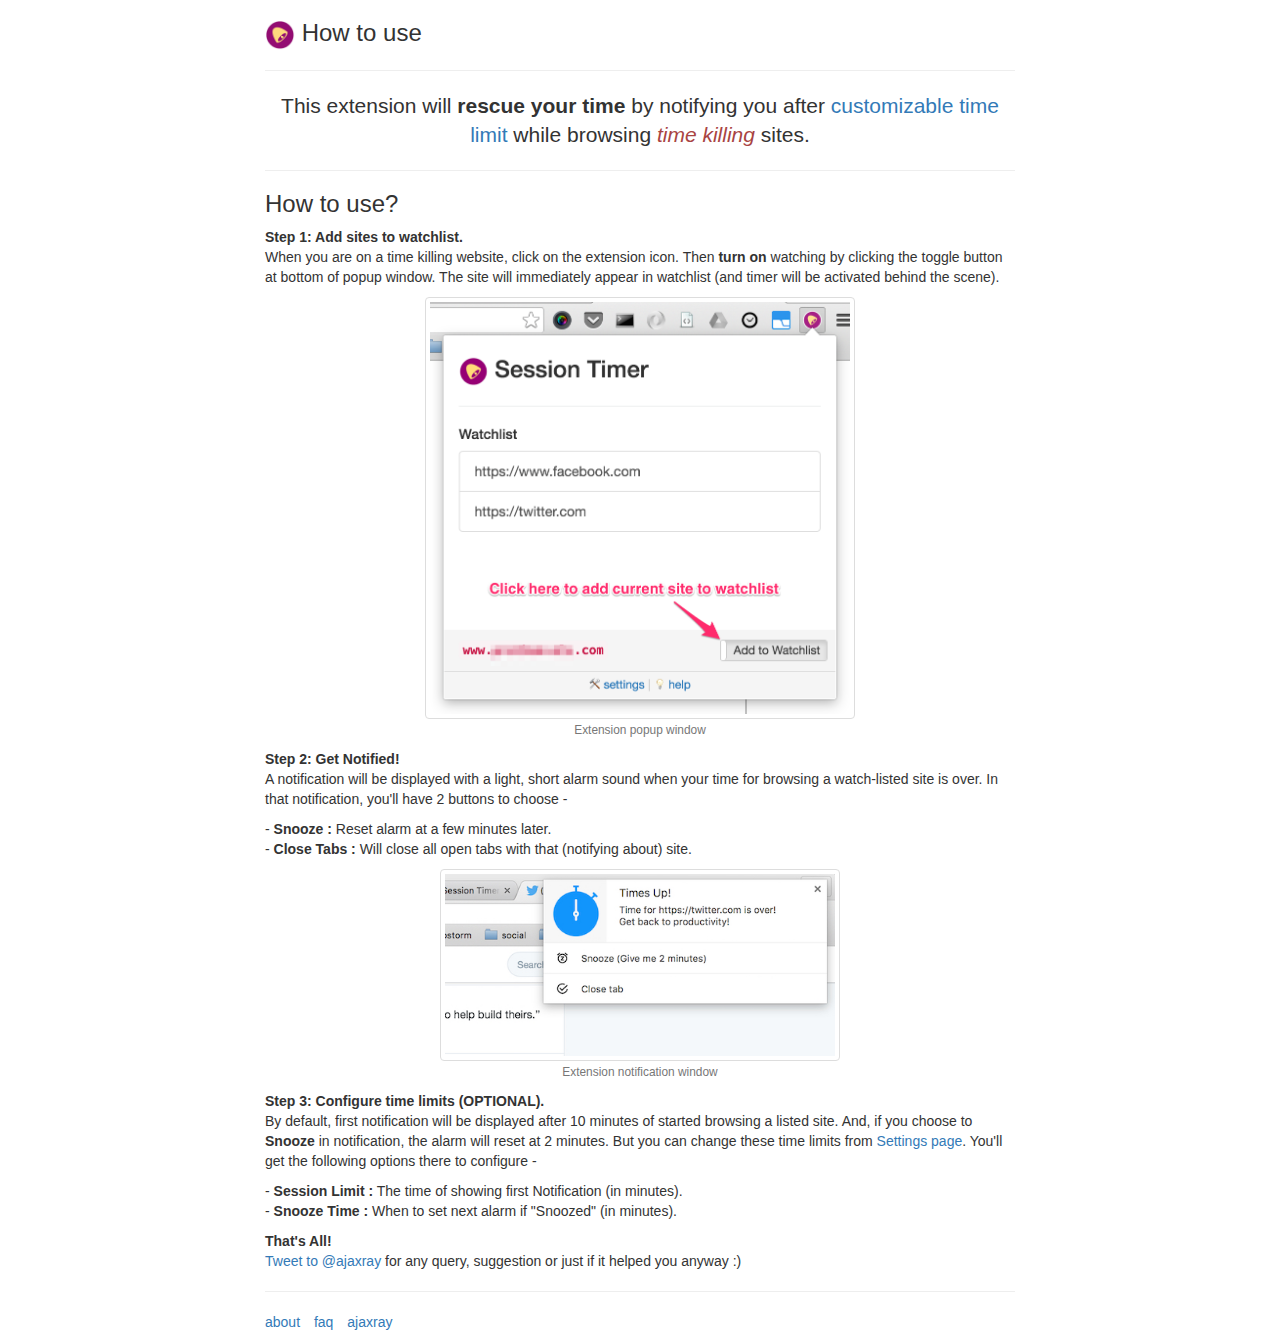
<file: howto.html>
<!doctype html>
<html>
<head>
    <title>Help | Session Timer</title>
    <link href="stylesheet/bootstrap.min.css" rel="stylesheet">
    <link href="stylesheet/style.css" rel="stylesheet">
</head>

<body>
<div class="container">
    <div class="row">
        <div class="col-md-8 col-md-offset-2">
            <h3><img src="img/timer.png" alt="Logo" id="logo"> How to use</h3>
            <hr>
            <p class="lead text-center">
                This extension will <strong>rescue your time</strong> by notifying you
                after <a href="options.html">customizable time limit</a> while browsing
                <i class="text-danger">time killing</i> sites.
            </p>
            <hr>
            <h3>How to use?</h3>
            <p>
                <b>Step 1: Add sites to watchlist.</b><br>

                When you are on a time killing website, click on the extension icon.
                Then <b>turn on</b> watching by clicking the toggle button at bottom of popup window.
                The site will immediately appear in watchlist (and timer will be activated behind the scene).
            </p>
            <p class="text-center">
                <img src="img/Session-Timer-Popup.png" alt="Session Timer popup" class="img-thumbnail" align="" style="width: 430px"><br>
                <small class="text-muted">Extension popup window</small>
            </p>

            <p>
                <b>Step 2: Get Notified!</b><br>
                A notification will be displayed with a light, short alarm sound when your time for browsing
                a watch-listed site is over. In that notification, you'll have 2 buttons to choose -
            </p>
            <ul class="list-unstyled">
                <li>- <b>Snooze :</b> Reset alarm at a few minutes later.</li>
                <li>- <b>Close Tabs :</b> Will close all open tabs with that (notifying about) site.</li>
            </ul>
            <p class="text-center">
                <img src="img/Session-Timer-Notification.jpg" alt="Session Timer Notification" class="img-thumbnail" align="" style="width: 400px"><br>
                <small class="text-muted">Extension notification window</small>
            </p>

            <p>
                <b>Step 3: Configure time limits (OPTIONAL).</b><br>
                By default, first notification will be displayed after 10 minutes of started browsing a listed site.
                And, if you choose to <b>Snooze</b> in notification, the alarm will reset at 2 minutes. But you can change these time limits
                from <a href="options.html">Settings page</a>. You'll get the following options there to configure -
            </p>
            <ul class="list-unstyled">
                <li>- <b>Session Limit :</b> The time of showing first Notification (in minutes).</li>
                <li>- <b>Snooze Time :</b> When to set next alarm if "Snoozed" (in minutes).</li>
            </ul>

            <p><b>That's All!</b><br>
                <a href="https://twitter.com/intent/tweet?screen_name=ajaxray&text=Hay%2C%20It's%20about%20%23Session-Timer%20extension.%20" target="_blank">Tweet to @ajaxray</a>
                for any query, suggestion or just if it helped you anyway :)
            </p>
            <p></p>
            <hr>
            
            <ul class="list-inline">
                <li><a href="http://ajaxray.github.io/session-timer/">about</a></li>
                <li><a href="http://ajaxray.github.io/session-timer/faq.html">faq</a></li>
                <li><a href="http://ajaxray.com">ajaxray</a></li>
            </ul>
        </div>
    </div>

</div>

</body>
</html>
</file>
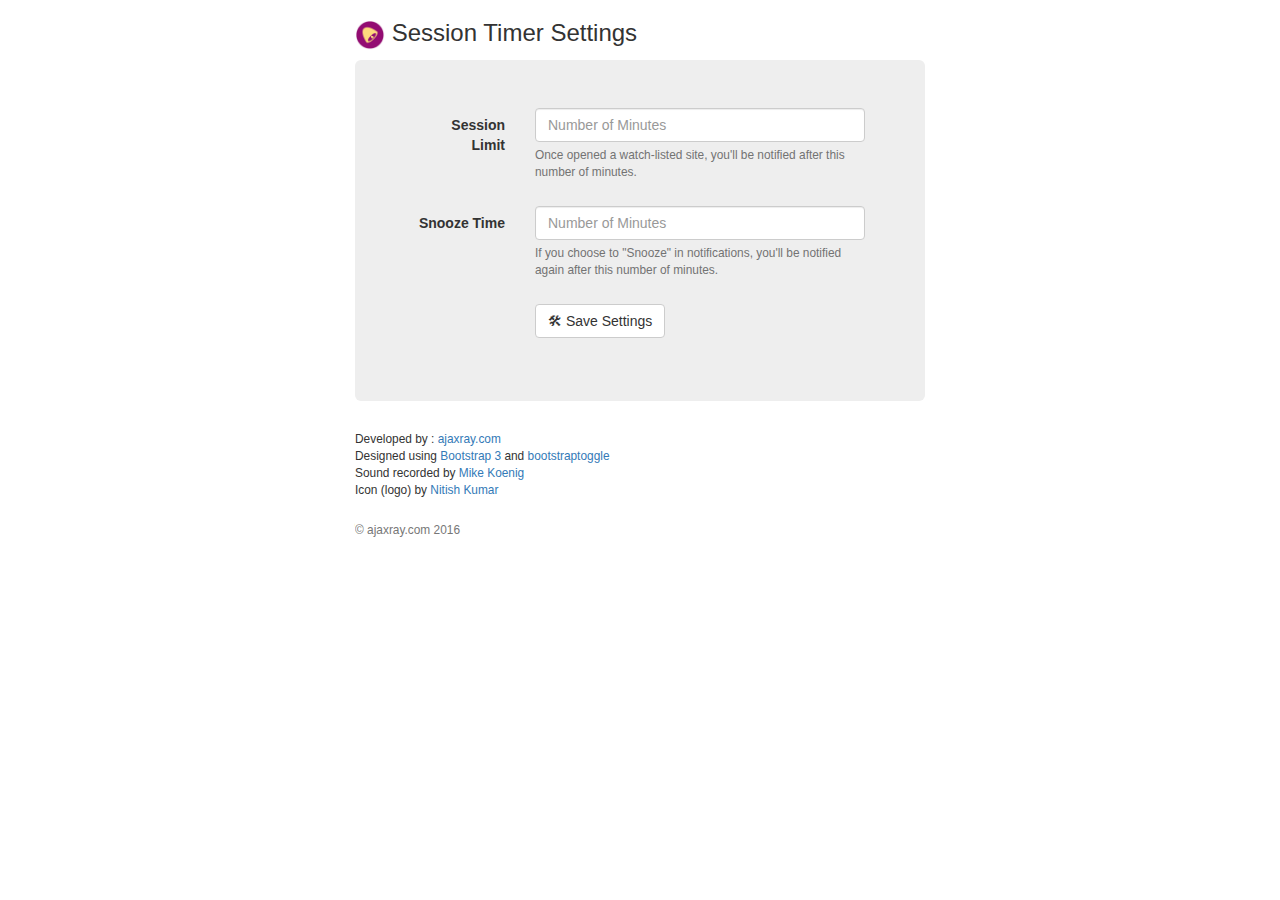
<file: options.html>
<!doctype html>

<html>
<head>
    <title>Session Timer Settings</title>
    <link href="stylesheet/bootstrap.min.css" rel="stylesheet">
    <link href="stylesheet/style.css" rel="stylesheet">
</head>

<body class="options">
    <div class="container">
        <div class="header">
            <h3><img src="img/timer.png" alt="Logo" id="logo"> Session Timer Settings</h3>
        </div>

        <div class="jumbotron" id="options-form">
            <form class="form-horizontal" role="form">
                <div class="form-group">
                    <label for="sessionLimit" class="col-sm-3 control-label">Session Limit</label>
                    <div class="col-sm-9">
                        <input type="number" class="form-control" id="sessionLimit" placeholder="Number of Minutes">
                        <span class="help-block small">Once opened a watch-listed site, you'll be notified after this number of minutes.</span>
                    </div>
                </div>
                <div class="form-group">
                    <label for="snoozeTime" class="col-sm-3 control-label">Snooze Time</label>
                    <div class="col-sm-9">
                        <input type="number" class="form-control" id="snoozeTime" placeholder="Number of Minutes">
                        <span class="help-block small">If you choose to "Snooze" in notifications, you'll be notified again after this number of minutes.</span>
                    </div>
                </div>
                <div class="form-group">
                    <div class="col-sm-offset-3 col-sm-9">
                        <button type="button" class="btn btn-default" id="save">
                            &#x1F6E0; Save Settings
                        </button>
                    </div>
                </div>
            </form>
        </div>
        <div class="row">
            <div class="col-sm-12 small">
                Developed by : <a href="http://ajaxray.com" target="_blank">ajaxray.com</a> <br>
                Designed using <a href="http://getbootstrap.com" target="_blank">Bootstrap 3</a> and <a href="http://www.bootstraptoggle.com" target="_blank">bootstraptoggle</a><br>
                Sound recorded by <a href="http://soundbible.com/1174-Buzz-Fade-In.html" target="_blank">Mike Koenig</a><br>
                Icon (logo) by <a href="https://www.iconfinder.com/nitishkmrk">Nitish Kumar</a>
            </div>
        </div>
        <br>
        <div class="footer">
            <p>
                <span class="text-muted small">&copy; ajaxray.com 2016</span>
            </p>
        </div>

    </div> <!-- /container -->
    <script src="javascript/jquery.min.js"></script>
    <script src="javascript/bootstrap.min.js"></script>
    <script src="javascript/common.js"></script>
    <script src="javascript/options.js"></script>
</body>
</html>
</file>
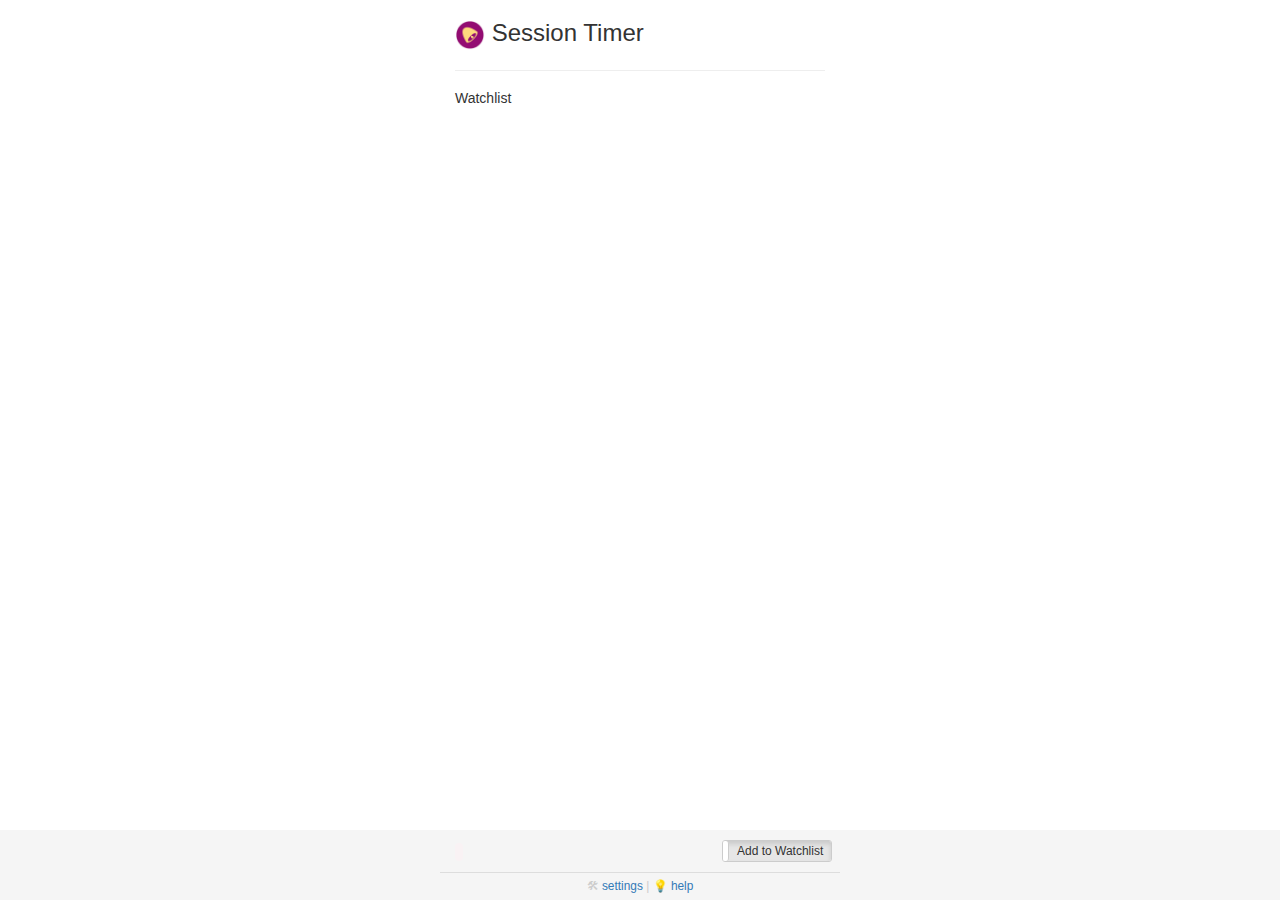
<file: popup.html>
<!doctype html>

<html>
<head>
    <title>Session Timer</title>
    <link href="stylesheet/bootstrap.min.css" rel="stylesheet">
    <link href="stylesheet/bootstrap-toggle.min.css" rel="stylesheet">
    <link href="stylesheet/style.css" rel="stylesheet">
</head>

<body class="browser_action">
    <div class="container">
        <h3><img src="img/timer.png" alt="Logo" id="logo"> Session Timer</h3>
        <hr>
        <h5>Watchlist</h5>
        <div class="list-group" id="domains"></div>
    </div>


    <div class="footer">
        <div class="container">
            <div class="row" id="watch-row">
                <div class="col-xs-8">
                    <strong><code class="domain"></code></strong>
                </div>
                <div class="col-xs-4 text-right">
                    <input id="watch-state" type="checkbox" data-toggle="toggle" data-size="mini"
                           data-on="Watching... " data-off="Add to Watchlist" data-width="110" data-height="22">
                </div>
            </div>

            <div class="row" id="nav">
                <div class="col-xs-12" id="toolbelt">
                    &#x1F6E0;<a href="options.html" tabindex="-1" target="_blank"> settings</a> |
                    &#x1F4A1;<a href="howto.html" tabindex="-1" target="_blank"> help</a>
                    <span id="message"></span>
                </div>
            </div>
        </div>
    </div>

    <script src="javascript/jquery.min.js"></script>
    <script src="javascript/bootstrap.min.js"></script>
    <script src="javascript/bootstrap-toggle.min.js"></script>
    <script src="javascript/common.js"></script>
    <script src="javascript/popup.js"></script>
</body>
</html>
</file>
<file: stylesheet/style.css>
html {
    position: relative;
    min-height: 100%;
}
body {
    min-height: 300px;
}

body.browser_action {
    /* Margin bottom by footer + toolbelt height */
    margin-bottom: 70px;
}
body.browser_action .footer {
    position: absolute;
    bottom: 0;
    width: 100%;
    /* Set the fixed height of the footer here */
    height: 70px;
    background-color: #f5f5f5;
    padding-top: 10px;
}
body.browser_action #toolbelt {
    margin-top: 10px;
    padding-top: 5px;
    border-top: 1px solid #dddddd;
    font-size: 85%;
    text-align: center;
    color: #cccccc;
}
body.browser_action .container {
    width: 400px;
}
body.options .container {
    width: 600px;
}

#logo {
    width: 30px;
}
</file>
